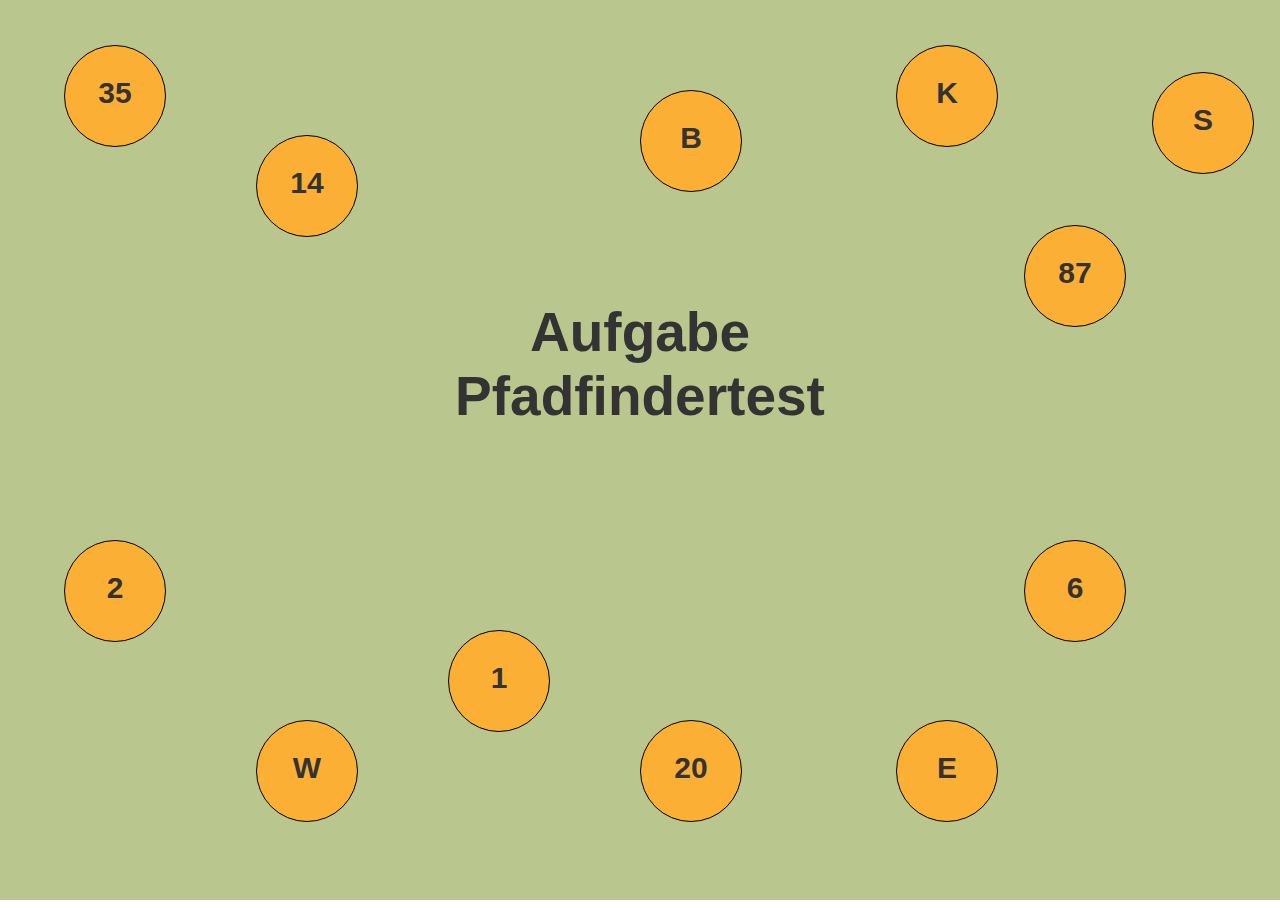
<file: index.html>
<!--
This is the start html page which will be presented when the app is started. 
This page should contain: 
* Authentification (login)
* Instructions
* Informations
-->
<!DOCTYPE html>
<html>
    <head>
       <title>NeuroCare Screening</title>

        <link rel="stylesheet" type="text/css" href="css/jquery.mobile-1.0b1.min.css"/>       
        <link rel="stylesheet" href="css/style.css" media="screen and (orientation: landscape)" type="text/css">  

        <script type="text/javascript" src="js/jquery-1.6.4.min.js"></script>
        <script type="text/javascript" src="js/jquery.mobile-1.0rc2.min.js"></script>
        <script type="text/javascript" src="js/jstorage.js"></script>
        <script type="text/javascript" src="js/jsfunctions.js"></script>
        


        <meta http-equiv="Content-Type" content="text/html; charset=UTF-8">
        <meta name="viewport" content="width=device-width, initial-scale=1.0, minimum-scale=1.0, maximum-scale=1.0" />
        <meta name="apple-mobile-web-app-capable" content="yes" />
        <meta name="apple-mobile-web-app-status-bar-style" content="black-translucent" />
        
        
        <!--flush the local storage-->
        <script>
            jQuery.jStorage.flush();

        </script>
        
         <!--scrip für passwortschutz-->
        <script>



            function pwschutz()
            {
                var username = prompt("Bitte geben Sie Ihre Testperson-ID ein", "");
                var password = prompt("Bitte geben Sie das Passwort ein:", "");

                login(username, password);
//                if (password !== "Screening" || username === null || username === "") {
//                    $.mobile.changePage('#forbiddenHint', {transition: "flip"});
//
//                }
//                else if (password === "Screening" && username !== null && username !== "") {
//                    jQuery.jStorage.set("UserName", username);
//                    $.mobile.changePage('#startpage', {transition: "flip"});
//
//
//                }
//                return;
            }


        </script>
        
        
          <script>
            
            function onForwardWithoutLogin(){
            
            window.location = "Trailmakingtest.html"
            
    }
            </script>
        
        
        
        
    </head>
    
    
    
<!--    <body onload="pwschutz();">-->

 <body onload="onForwardWithoutLogin();">
        
        <!--startpage for neurocare Trail making test-->
        <div data-role="page" id="start" data-dom-cache=true class="startPage" >


            <div data-role="content">

                



            </div>

            <!--script used to show start page for few seconds and the to switch to intro page-->
<!--            <script type="text/javascript">

                $(document).delegate('#start', 'pageshow', function() {

                    function showJustForWhile() {
                        setTimeout(function() {
                            window.location = "Trailmakingtest.html";
                        }, 2000);

                    }

                    showJustForWhile();

                });
            </script>-->


        </div>
        
        
        
        
        
        <!--forbidden page-->
        <div data-role="page" id="forbiddenHint" data-dom-cache=true class="introPage">

            <div data-role="content">
                <h1>Unberechtigter Zugang!</h1> 
                <br><br>
                <br><br>


                <p class="instructionText">Sie haben entweder das falsche Passwort oder eine bereits existierende ID eingegeben.<br> Bitte versuchen Sie es erneut.</p>
                <br>

                <br><br>
                <center> <a href="javascript:pwschutz()" data-role="button" data-inline="true" class="defaultButton" >Nochmal</a> </center>
            </div>
        </div>
        
        
         

        
        
        
        
    </body>
</html>
</file>
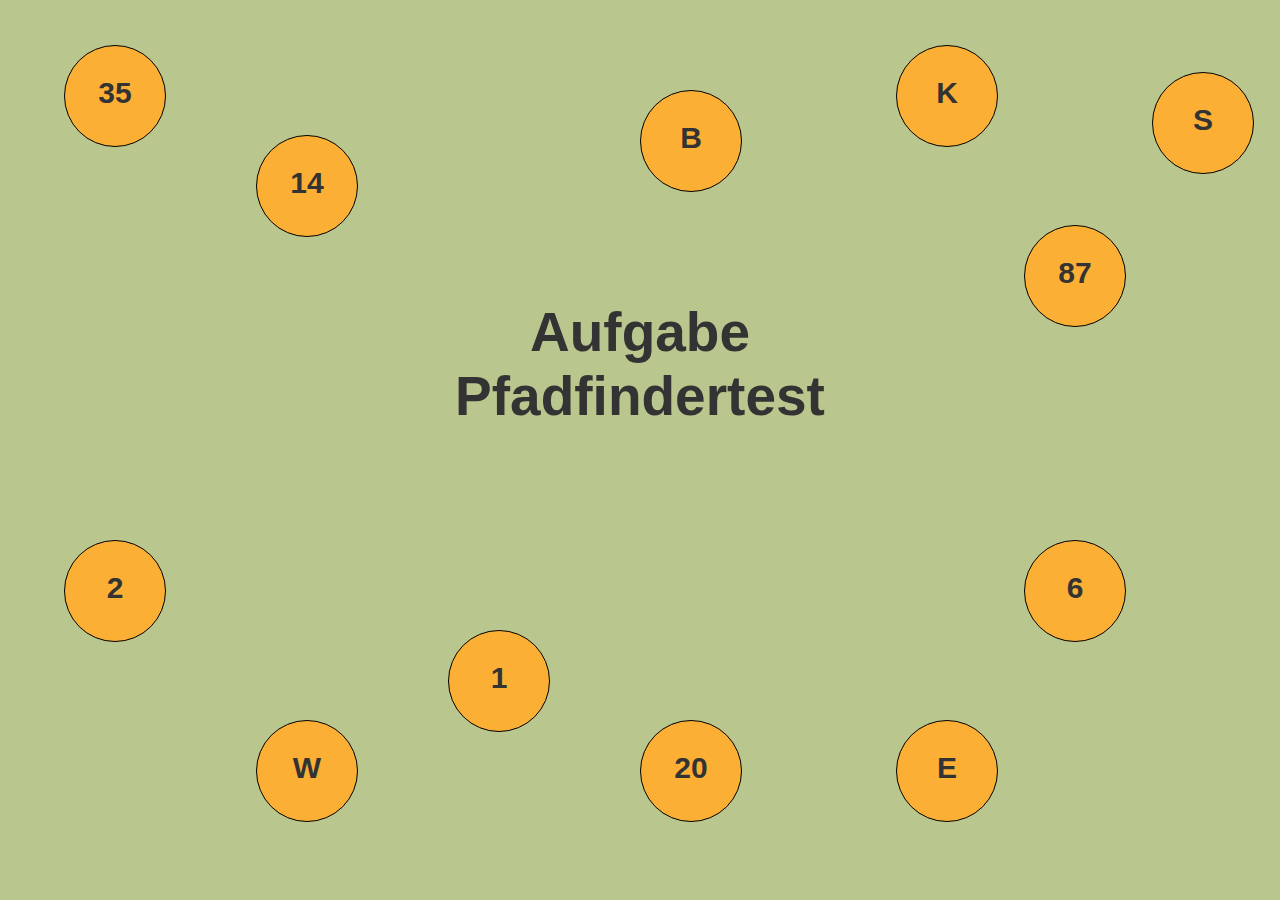
<file: Trailmakingtest.html>
<!--
To change this template, choose Tools | Templates
and open the template in the editor.
-->
<!DOCTYPE html>
<html>
    <head>
        <title>NeuroCare Screening</title>
        <link rel="stylesheet" type="text/css" href="css/jquery.mobile-1.0b1.min.css"/>
        <script type="text/javascript" src="js/jquery-1.6.4.min.js"></script>
        <script type="text/javascript" src="js/jquery.mobile-1.0rc2.min.js"></script>
        <link rel="stylesheet" href="css/style.css" media="screen and (orientation: landscape)" type="text/css">  
        <link rel="stylesheet" href="css/style_none.css" media="screen and (orientation: portrait)" type="text/css">     

        <script type="text/javascript" src="js/jsfunctions.js"></script>
        <script type="text/javascript" src="js/jstorage.js"></script>
        <meta http-equiv="Content-Type" content="text/html; charset=UTF-8">
        <meta name="viewport" content="width=device-width, initial-scale=1.0, minimum-scale=1.0, maximum-scale=1.0" />
        <meta name="apple-mobile-web-app-capable" content="yes" />
        <meta name="apple-mobile-web-app-status-bar-style" content="black-translucent" />




    </head>



    <body>





        <div data-role="page" id="test2Start" data-dom-cache=true class="introPage">

            <div data-role="content">

                <div class="testname">Aufgabe<br>Pfadfindertest<br>
                    <!--<a href="#intro2v1a" data-role="button" data-inline="true" class="defaultButton" >Zur Aufgabe</a>-->
                </div>

                <div class="kreis"   style="top: 5%;left: 5%" >
                    <p>35</p> 
                </div>
                <div class="kreis"   style="top: 15%;left: 20%" >
                    <p>14</p> 
                </div>
                <div class="kreis"   style="top: 10%;left: 50%" >
                    <p>B</p> 
                </div>          
                <div class="kreis"  style="top: 5%;left: 70%" >
                    <p>K</p> 
                </div>
                <div class="kreis"   style="top: 8%;left: 90%" >
                    <p>S</p> 
                </div>
                <div class="kreis"   style="top: 25%;left: 80%" >
                    <p>87</p> 
                </div>
                <div class="kreis"   style="top: 60%;left: 80%" >
                    <p>6</p> 
                </div>
                <div class="kreis"   style="top: 80%;left: 70%" >
                    <p>E</p> 
                </div>
                <div class="kreis"   style="top: 80%;left: 50%" >
                    <p>20</p> 
                </div>                
                <div class="kreis"   style="top: 70%;left: 35%" >
                    <p>1</p> 
                </div>
                <div class="kreis"   style="top: 80%;left: 20%" >
                    <p>W</p> 
                </div>
                <div class="kreis"   style="top: 60%;left: 5%" >
                    <p>2</p> 
                </div>

                <script type="text/javascript">
                    $(document).delegate('#test2Start', 'pageshow', function () {

                        function showJustForWhile() {
                            setTimeout(function () {
                                $.mobile.changePage('#intro2v1a', {transition: "flip"});
                            }, 3000);

                        }

                        // assign tap events instead of onclick in order to reduce interaction delay
//                $links = $("div[data-group*='tmt4']");  use .one() instead of .bind() to avoid double click
//                alert($links.length);
                        // first tmt
                        $("div[data-group*='tmt1']").bind("tap", function () {
                            selectNumber(this);
                        });
                        // second tmt
                        $("div[data-group*='tmt2']").bind("tap", function () {
                            selectNumberOrLetter(this);
                        });
                        // third tmt
                        $("div[data-group*='tmt3']").bind("tap", function () {
                            selectOnlyNumber(this);
                        });
                        // fourth tmt
                        $("div[data-group*='tmt4']").bind("tap", function () {
                            selectNumberOrLetterV4(this);
                        });

                        //test

                        //


                        showJustForWhile();

                    });

                </script>

            </div>

        </div>



        <div data-role="page" id="intro2v1a" data-dom-cache=true class="introPage" allowFullScreen>

            <div data-role="content">
                <h1 class="instructionText1" >Was ist Ihre Aufgabe?</h1> 

                <p class="instructionTextDescription">Gleich sehen Sie Ziffern von 1 bis 20 auf dem Bildschirm verteilt. 
                    Diese sollen Sie in aufsteigender Reihenfolge nacheinander antippen. Von der Zahl 1, zur 2, zur 3 usw. bis Sie das Ziel, die Zahl 20, erreichen. </br>

                </p>

                <center><div>
                        <image src="img/tmtDemo1.png"/>
                    </div>
                </center>
                <br>

                <p class="instructionTextDescription">Arbeiten Sie dabei <b>so schnell und</b> gleichzeitig <b>so fehlerfrei wie möglich!</b>
                    Zu Ihrer Orientierung: Das Feld, das sie zuletzt richtig angetippt haben, färbt sich grün, ein falsch getipptes rot – dann korrigieren Sie sich bitte. 

                </p>
                <br>

                <a href="#version1a" data-role="button" data-inline="true" class="defaultButton" onclick="switchToFullscreen();"
                   style="float: right;">Aufgabe starten</a> 
            </div>

        </div>

        <div data-role="page" id="version1a" data-dom-cache=true class="testPage">

            <div data-role="content">
                <!--<div id="timestamp" >.-.</div>-->
                <div class="starthint" >
                    <center> <p>Start</p> </center>
                </div>

                <div class="kreis" id="v11"  style="top: 8%;left: 82%" data-group="tmt1" >
                    <p>1</p> 
                </div>
                <div class="kreis" id="v12"  style="top: 55%;left: 75%" data-group="tmt1">
                    <p>2</p> 
                </div>
                <div class="kreis" id="v13" style="top: 80%;left: 42%" data-group="tmt1">
                    <p>3</p>
                </div>
                <div class="kreis" id="v14"  style="top: 50%;left: 10%" data-group="tmt1">
                    <p>4</p> 
                </div>
                <div class="kreis" id="v15"  style="top: 25%;left: 8%" data-group="tmt1">
                    <p>5</p> 
                </div>
                <div class="kreis" id="v16" style="top: 50%;left: 55%" data-group="tmt1">
                    <p>6</p> 
                </div>
                <div class="kreis" id="v17"  style="top: 73%;left: 85%" data-group="tmt1">
                    <p>7</p> 
                </div>
                <div class="kreis" id="v18"  style="top: 40%;left: 90%" data-group="tmt1">
                    <p>8</p> 
                </div>
                <div class="kreis" id="v19"  style="top: 3%;left: 70%" data-group="tmt1">
                    <p>9</p> 
                </div>
                <div class="kreis" id="v110"  style="top: 3%;left: 10%" data-group="tmt1">
                    <p>10</p> 
                </div>
                <div class="kreis" id="v111"  style="top: 20%;left: 25%" data-group="tmt1">
                    <p>11</p>
                </div>
                <div class="kreis" id="v112"  style="top: 80%;left: 20%" data-group="tmt1">
                    <p>12</p> 
                </div>
                <div class="kreis" id="v113"  style="top: 57%;left: 40%" data-group="tmt1">
                    <p>13</p> 
                </div>
                <div class="kreis" id="v114"  style="top: 18%;left: 55%" data-group="tmt1">
                    <p>14</p> 
                </div>
                <div class="kreis" id="v115"  style="top: 35%;left: 66%" data-group="tmt1">
                    <p>15</p> 
                </div>
                <div class="kreis" id="v116"  style="top: 82%;left: 75%" data-group="tmt1">
                    <p>16</p>
                </div>
                <div class="kreis" id="v117"  style="top: 60%;left: 27%" data-group="tmt1">
                    <p>17</p> 
                </div>
                <div class="kreis" id="v118"  style="top: 11%;left: 40%" data-group="tmt1">
                    <p>18</p> 
                </div>
                <div class="kreis" id="v119"  style="top: 30%;left: 45%" data-group="tmt1">
                    <p>19</p> 
                </div>               
                <div class="kreis" id="v120"  style="top: 67%;left: 1%" data-group="tmt1">
                    <p>20</p> 
                </div>
                <div id="endhint" >
                    <center> <p>Ziel</p> </center>
                </div>
            </div>

        </div>

        <!--test version 2 a-->
        <div data-role="page" id="intro2v2a" data-dom-cache=true class="introPage">

            <div data-role="content">
                <h1 class="instructionText1" >Ihre nächste Aufgabe...</h1> 

                <p class="instructionTextDescription">Gleich sehen Sie auf dem Bildschirm wieder Ziffern, aber diesmal auch Buchstaben. 
                    Tippen Sie die Zahlen und Buchstaben abwechselnd und in aufsteigender Reihenfolge bzw. entsprechend des Alphabets an. 
                    Von der Zahl 1, zum Buchstaben A, zur Zahl 2, zum Buchstaben B usw. bis Sie das Ziel erreichen.</p>

                <center> <div>
                        <image src="img/tmtDemo2.png"/>
                    </div>
                </center>


                <br>

                <p class="instructionTextDescription">Arbeiten Sie dabei <b>so schnell und</b> gleichzeitig <b>so fehlerfrei wie möglich!</b>
                    Zu Ihrer Orientierung: Das Feld, das sie zuletzt richtig angetippt haben, färbt sich grün, das vorletzte Feld wird blasser.
                    Ein falsch getipptes Feld färbt sich rot – dann korrigieren Sie sich bitte.</p>
                <br>

                <a href="#version2a" data-role="button" data-inline="true" class="defaultButton" style="float: right;">Aufgabe starten</a> 

            </div>

        </div>

        <div data-role="page" id="version2a" data-dom-cache=true class="testPage">


            <div data-role="content">
                <!--<div id="timestampV2" >.-.</div>-->
                <div class="starthintleft" >
                    <center><p> Start </p></center>
                </div>
                <!--buchstaben-->
                <div class="kreis" id="a" style="top: 27%;left: 40%"  data-group="tmt2">
                    <p>A</p> 
                </div>
                <div class="kreis" id="b" style="top: 45%;left: 85%"  data-group="tmt2">
                    <p>B</p> 
                </div>
                <div class="kreis" id="c" style="top: 18%;left: 60%"  data-group="tmt2">
                    <p>C</p>
                </div>
                <div class="kreis" id="d" style="top: 50%;left: 15%"  data-group="tmt2">
                    <p>D</p> 
                </div>
                <div class="kreis" id="e" style="top: 65%;left: 40%"  data-group="tmt2">
                    <p>E</p> 
                </div>
                <div class="kreis" id="f" style="top: 55%;left: 50%"  data-group="tmt2">
                    <p>F</p> 
                </div>
                <div class="kreis" id="g" style="top: 80%;left: 25%"  data-group="tmt2">
                    <p>G</p> 
                </div>
                <div class="kreis" id="h" style="top: 8%;left: 27%"  data-group="tmt2">
                    <p>H</p> 
                </div>
                <div class="kreis" id="i" style="top: 50%;left: 75%"  data-group="tmt2">
                    <p>I</p> 
                </div>
                <div class="kreis" id="j" style="top: 65%;left: 90%"  data-group="tmt2">
                    <p>J</p> 
                </div> 
                <!--zahlen-->
                <div class="kreis" id="v21" style="top: 12%;left: 14%"  data-group="tmt2">
                    <p>1</p> 
                </div>
                <div class="kreis" id="v22" style="top: 1%;left: 65%"  data-group="tmt2">
                    <p>2</p> 
                </div>
                <div class="kreis" id="v23" style="top: 12%;left: 80%" data-group="tmt2">
                    <p>3</p>
                </div>
                <div class="kreis" id="v24" style="top: 80%;left: 45%"  data-group="tmt2">
                    <p>4</p> 
                </div>
                <div class="kreis" id="v25" style="top: 70%;left: 5%"  data-group="tmt2">
                    <p>5</p> 
                </div>
                <div class="kreis" id="v26" style="top: 75%;left: 70%"  data-group="tmt2">
                    <p>6</p> 
                </div>
                <div class="kreis" id="v27" style="top: 30%;left: 20%"  data-group="tmt2">
                    <p>7</p> 
                </div>
                <div class="kreis" id="v28" style="top: 40%;left: 2%"  data-group="tmt2">
                    <p>8</p> 
                </div>
                <div class="kreis" id="v29" style="top: 42%;left: 63%"  data-group="tmt2">
                    <p>9</p> 
                </div>
                <div class="kreis" id="v210" style="top: 8%;left: 90%"  data-group="tmt2">
                    <p>10</p> 
                </div> 

                <div class="endhintright" >
                    <center> <p>Ziel</p> </center>
                </div>


            </div>

        </div> 

        <!--test version 3 a-->
        <div data-role="page" id="intro2v3a" data-dom-cache=true class="introPage">

            <div data-role="content">
                <h1 class="instructionText1" >Ihre nächste Aufgabe...</h1> 

                <p class="instructionTextDescription">Gleich sehen Sie Ziffern auf dem Bildschirm verteilt. 
                    Diese sollen Sie wieder in aufsteigender Reihenfolge nacheinander antippen.
                    Das Schwierige dabei: Es fehlen Zahlen dazwischen. Wählen Sie daher immer die nächst höhere Zahl aus.</p>

                <center><div>
                        <image src="img/tmtDemo3.png"/>
                    </div>
                </center>

                <br>

                <p class="instructionTextDescription">Arbeiten Sie dabei <b>so schnell und</b> gleichzeitig <b>so fehlerfrei wie möglich!</b>
                    Zu Ihrer Orientierung: Das Feld, das sie zuletzt richtig angetippt haben, färbt sich grün, ein falsch getipptes rot – dann korrigieren Sie sich bitte. 
                </p>
                <br>

                <a href="#version3a" data-role="button" data-inline="true" class="defaultButton" style="float: right;">Aufgabe starten</a> 


            </div>

        </div>

        <div data-role="page" id="version3a" data-dom-cache=true class="testPage">

            <div data-role="content">
                <!--<div id="timestampV3" >.-.</div>-->
                <div class="starthintleft" >
                    <center> <p>Start</p> </center>
                </div>

                <!--zahlen-->
                <div class="kreis" id="v36" style="top: 12%;left: 14%" data-group="tmt3">
                    <p>6</p> 
                </div>
                <div class="kreis" id="v315" style="top: 50%;left: 25%" data-group="tmt3">
                    <p>15</p> 
                </div>
                <div class="kreis" id="v318" style="top: 40%;left: 90%" data-group="tmt3">
                    <p>18</p>
                </div>
                <div class="kreis" id="v324" style="top: 15%;left: 45%" data-group="tmt3">
                    <p>24</p> 
                </div>
                <div class="kreis" id="v333" style="top: 80%;left: 20%" data-group="tmt3">
                    <p>33</p> 
                </div>
                <div class="kreis" id="v338" style="top: 45%;left: 4%" data-group="tmt3">
                    <p>38</p> 
                </div>
                <div class="kreis" id="v342" style="top: 13%;left: 82%" data-group="tmt3">
                    <p>42</p> 
                </div>
                <div class="kreis" id="v356" style="top: 65%;left: 70%" data-group="tmt3">
                    <p>56</p> 
                </div>
                <div class="kreis" id="v361" style="top: 60%;left: 58%" data-group="tmt3">
                    <p>61</p> 
                </div>
                <div class="kreis" id="v379" style="top: 8%;left: 65%" data-group="tmt3">
                    <p>79</p> 
                </div> 
                <div class="kreis" id="v387" style="top: 80%;left: 40%" data-group="tmt3">
                    <p>87</p> 
                </div>
                <div class="kreis" id="v395" style="top: 80%;left: 81%" data-group="tmt3">
                    <p>95</p> 
                </div>

                <div class="endhintright" >
                    <center> <p>Ziel</p> </center>
                </div>

            </div>


        </div>

        <!-- test version 4a-->
        <div data-role="page" id="intro2v4a" data-dom-cache=true class="introPage">

            <div data-role="content">
                <h1 class="instructionText1" >Ihre nächste Aufgabe...</h1> 

                <p class="instructionTextDescription">Gleich sehen Sie auf dem Bildschirm wieder Ziffern aber auch Buchstaben. 
                    Tippen Sie die Zahlen und Buchstaben abwechselnd und in aufsteigender Reihenfolge bzw. entsprechend des Alphabets an. 
                    Das Schwierige dabei: es fehlen Zahlen und Buchstaben dazwischen. 
                    Starten Sie mit der kleinsten Zahl, dann den vordersten Buchstaben im Alphabet,
                    dann die nächst höhere Zahl, dann den nächst höheren Buchstaben im Alphabet usw. bis Sie das Ziel erreichen.</p>

                <center>
                    <div>
                        <image src="img/tmtDemo4.png"/>
                    </div>
                </center>

                <br>

                <p class="instructionTextDescription">Arbeiten Sie dabei <b>so schnell und</b> gleichzeitig <b>so fehlerfrei wie möglich!</b>
                    Zu Ihrer Orientierung: Das Feld, das sie zuletzt richtig angetippt haben, färbt sich grün, das vorletzte Feld wird blasser.
                    Ein falsch getipptes Feld färbt sich rot – dann korrigieren Sie sich bitte. 
                </p>
                <br>

                <a href="#version4a" data-role="button" data-inline="true" class="defaultButton" style="float: right;">Aufgabe starten</a> 

            </div>

        </div>

        <div data-role="page" id="version4a" data-dom-cache=true class="testPage">

            <div data-role="content">
                <!--<div id="timestampV4" >.-.</div>-->
                <div class="starthint" >
                    <center> <p>Start</p> </center>
                </div>

                <!--zahlen-->
                <div class="kreis" id="v44" style="top: 8%;left: 80%" data-group="tmt4">
                    <p>4</p> 
                </div>
                <div class="kreis" id="v410" style="top: 80%;left: 60%" data-group="tmt4">
                    <p>10</p> 
                </div>
                <div class="kreis" id="v427" style="top: 20%;left: 70%" data-group="tmt4">
                    <p>27</p>
                </div>
                <div class="kreis" id="v449" style="top: 10%;left: 8%" data-group="tmt4">
                    <p>49</p> 
                </div>
                <div class="kreis" id="v462" style="top: 60%;left: 30%" data-group="tmt4">
                    <p>62</p> 
                </div>
                <div class="kreis" id="v483" style="top: 40%;left: 85%" data-group="tmt4">
                    <p>83</p> 
                </div>
                <!--buchstaben-->
                <div class="kreis" id="v4e" style="top: 7%;left: 50%" data-group="tmt4">
                    <p>E</p> 
                </div>
                <div class="kreis" id="v4h" style="top: 20%;left: 25%" data-group="tmt4">
                    <p>H</p> 
                </div>
                <div class="kreis" id="v4l" style="top: 55%;left: 10%" data-group="tmt4">
                    <p>L</p> 
                </div>
                <div class="kreis" id="v4p" style="top: 82%;left: 25%" data-group="tmt4">
                    <p>P</p> 
                </div> 
                <div class="kreis" id="v4t" style="top: 55%;left: 70%" data-group="tmt4">
                    <p>T</p> 
                </div>
                <div class="kreis" id="v4u" style="top: 82%;left: 79%" data-group="tmt4">
                    <p>U</p> 
                </div>

                <div class="endhintright" >
                    <center> <p>Ziel</p> </center>
                </div>

            </div>


        </div>

        <!--transition page to the next task (mosaik test)-->
        <div data-role="page" id="TrailmakingtestTransit1" data-dom-cache=true class="testPage">


            <div data-role="content">
                <h1 id="repeatitionHint" class="transitionPageText" >Diese Aufgabe haben Sie geschafft!</h1> 

                <br>
                <br>
                <a data-role="button" data-inline="true" class="defaultButton" onclick="sendResults();"
                   style="float: right;position: absolute;top: 70%;left: 70%">Abschicken</a> 
            </div>
        </div> 

    </body>
</html>
</file>
<file: css/style.css>
/*
To change this license header, choose License Headers in Project Properties.
To change this template file, choose Tools | Templates
and open the template in the editor.
*/
/* 
    Created on : 29.07.2015, 21:50:36
    Author     : karim
*/




@media only screen and (orientation: landscape){
    /*nur wenn das tablet auf landscape gerichtet ist*/  

    .inputSize{
        width: 100px;
        height: 20px;
    }

    .resultTextStyle{
        text-shadow: none;
        text-align: justify;
       
    }
    
    .introPage{
        background: #b9c68d;
    }
    
    .whitePage{
        background-image: url('images/bg/bg-white.png');
        background-color: transparent;
        background-size: 100%;
        width: 100%;
        height: 100%;
        height: auto;
        min-height:100%;
    }

    .testPage{
        background: #5092f4;
    }

    .zahlFragment{
        width: 70px;
        height: 100px;
        border: 2px solid;
        display: inline-block;
        background-color: yellow;
        text-align: center;
        vertical-align: middle;
        font-size: 70px;
        padding-left: 5px;
        padding-right: 5px;
        padding-top: 10px;
        padding-bottom: 5px;
        margin-left: 20px;
    }

    .secondWord{
        text-shadow: none;
        text-align: center;
        background: #b9c68d;
        height: 60px;
        width: 100px;
        border:solid 2px black;      
        text-shadow: none;
        overflow: hidden;
    }

    .zahlItem{

        font-size: 180px;
        vertical-align: middle;
        text-align: center;
        top:50%;
        left:50%;
        text-shadow: none;    
        color:white;
    }

    .kreisItem{
        display: inline-block;
        margin-left: 25px;
        list-style: none;
        text-shadow: none;
        text-align: center;
    }

    .instructionText{
        text-shadow: none;
        text-align: center;
        font-family: serif;
        font-size: 40px;
        margin-left: 20px;
        margin-right: 20px;
    }
    .defaultButton{
        height: 60px;
        width: 270px;
        font-size: x-large;
        background: orange;
        text-shadow: none;
    }
    
    h1{
        text-align: center;
        color: white;
    }

    .underline{
        /*text-decoration: underline;*/
        color: black;
        text-shadow: none;
        font-family: sans-serif;
        font-size: 30px;
        
    }

    .hint{
        font-weight: bold;
        color: black;
        text-decoration: none;
        text-shadow: none;
    }
    .bigview {
        display: inline;
        font-size: 110px;
        vertical-align: middle;
        margin-top: 70px;
    }

    .wordstable {
        border:black;
        border-spacing: 30px;
        width: 1000px;
        height: 100px;
        font-family: serif;
        font-size: 40px; 
        background: transparent;
        font-family: serif;
        table-layout: fixed;
    }

    .wordstable tr:hover{
        cursor: pointer;
    }


    .firstword {
        font-size: 40px;
        font-weight: bold;
        background: #b9c68d;
        font-family: serif;
        text-align: center;
        width: 300px;
        height: 60px;
        line-height: 60px;
        vertical-align: middle;
        text-shadow: none;
        border: solid 2px black;
    }

    .listitem {
        font-size: 25px;
        text-decoration: none;
    }

    .kreis{
        background-color: #fcaf35;
        position: absolute;
        width: 100px;
        height: 100px;
        border: 1px solid black;
        text-align: center;
        border-radius: 50%;
        display: table;
        font-size: 30px;
        font-weight: bold;
        vertical-align: middle;
        text-shadow: none;

    }


    .smallKreis2{
        width: 80px;
        height: 80px;
        border: 1px solid black;    
        border-radius: 50%;
        text-align: center;
        font-size: 20px;
        font-weight: bold;
        vertical-align: middle;
        margin-top: 20px;
        margin-bottom: 20px;
        line-height: 140px;
        margin-left: 70px;
    }
    .smallKreis{

        /*position: absolute;*/
        width: 80px;
        height: 80px;
        /*    top: 5px;
            left: 50%;*/
        border: 1px solid black;

        border-radius: 50%;
        text-align: center;
        font-size: 20px;
        font-weight: bold;
        vertical-align: middle;
        margin-top: 20px;
        margin-bottom: 20px;
        line-height: 15px;
    }

    p {
        vertical-align: middle;
        font-size: 30px;
        font-style: normal;
        font-weight: bold;
    }
    .starthint {
        background-color: transparent;
        position: absolute;
        width: 100px;
        height: 60px;
        top: 10%;
        left: 91%;
        text-align: center;
        vertical-align: middle;
        line-height: 10px;
        font-size: 40px;
        text-shadow: none;
    }
    .starthintleft{
        top: 13%;
        left: 5%;
        background-color: transparent;
        width: 100px;
        height: 60px;
        line-height: 10px;
        position: absolute;
        text-shadow: none;
        font-size: 40px;
    }

    .endhintright{
        background-color: transparent;
        position: absolute;
        width: 100px;
        height: 60px;
        top: 83%;
        left: 90%;
        line-height: 10px;
        text-shadow: none;
        font-size: 40px;
    }
    #endhint{
        background-color: transparent;
        position: absolute;
        width: 100px;
        height: 60px;
        top: 80%;
        left: 5%;
        text-align: center;
        line-height: 10px;
        text-shadow: none;
        font-size: 40px;
    }

    #timestamp{
        font-size: 30px;
        font-weight: bold;
    }

    #timestampV2{
        font-size: 30px;
        font-weight: bold;

    }

    #timestampV3{
        font-size: 30px;
        font-weight: bold;
    }

    #timestampV4{
        font-size: 30px;
        font-weight: bold;
    }

    .wholeImage{
        vertical-align: top;
        position:absolute;
        left:30px;
        width:300px;
        float: left;
    }

    .divTable{
        position:fixed;
        top:0px;
        right:0px;
        display:  table;
        width:auto;

        border-spacing:5px;
    }

    .divRow{
        display:table-row;
        width:auto;
    }

    .divCell{
        float:left;/*fix for  buggy browsers*/
        display:table-column;
        width:200px;
    }

    .imageTile{
        display: table-cell;
        table-layout: fixed;
        /*border-spacing: 5px;*/
        margin-top: 5px;
        /*margin-right: 5px;*/
        /*margin-left: 5px;*/
    }

    .targetTable1{
        /*border: 3px solid black;*/
        width: 343px;
        height: 204px;
    }

    .targetRow1{
        /*border: 3px solid black;*/
        width: 343px;
        height: 210px;
    }
    .targetCell1{
        border: 3px solid black;
        width: 171px;
        height: 210px; 
    }


    .targetTable2{
        /*border: 3px solid black;*/
        width: 343px;
        height: 343px;
    }

    .targetRow2{
        /*border: 3px solid black;*/
        width: 343px;
        height: 106px;
    }
    .targetCell2{
        border: 3px solid black;
        width: 171px;
        height: 106px; 
    }

    .targetTable3{
        /*border: 3px solid black;*/
        width: 519px;
        height: 140px;
    }

    .targetRow3{
        /*border: 3px solid black;*/
        width: 519px;
        height: 70px;
    }
    .targetCell3{
        border: 3px solid black;
        width: 173px;
        height: 70px; 
    }

    .targetTable4{
        /*border: 3px solid black;*/
        width: 342px;
        height: 324px;
    }

    .targetRow4{
        /*border: 3px solid black;*/
        width: 342px;
        height: 108px;
    }
    .targetCell4{
        border: 3px solid black;
        width: 114px;
        height: 108px; 
    }

    .targetTable5{
        /*border: 3px solid black;*/
        width: 780px;
        height: 324px;
    }

    .targetRow5{
        /*border: 3px solid black;*/
        width: 780px;
        height: 81px;
    }
    .targetCell5{
        border: 3px solid black;
        width: 156px;
        height: 81px; 
    }

    .targetTable6{
        /*border: 3px solid black;*/
        width: 468px;
        height: 428px;
    }

    .targetRow6{
        /*border: 3px solid black;*/
        width: 468px;
        height: 107px;
    }
    .targetCell6{
        border: 3px solid black;
        width: 117px;
        height: 107px; 
    }

    .targetTable7{
        /*border: 3px solid black;*/
        width: 725px;
        height: 344px;
    }

    .targetRow7{
        /*border: 3px solid black;*/
        width: 725px;
        height: 86px;
    }
    .targetCell7{
        border: 3px solid black;
        width: 145px;
        height: 86px; 
    }

    .tableWithSplits1{
        position:absolute;
        top: 5px;
        left: 30%;
    }

    .tableWithSplitsDemo{
        position:absolute;
        left: 50%;
        top: 20%;
    }

    .cellToFill1{
        width: 270px;
        height: 300px;
        border: 1px solid black;

    }

    .tableToFill1{
        width: 540px;
        height: 300px;
        position: absolute;
        left: 1px;
        bottom: 10px;
    }

    .tableToFillDemo{
        border: black;
        width: 343px;
        height: 204px;
        position: absolute;
        top: 45%;      
    }

    .tableWithSplits2{
        position:absolute;
        top: 5px;
        left: 30%;
    }
    .tableToFill2{
        width: 540px;
        height: 300px;
        position: absolute;
        left: 10px;
        bottom: 10px;
        
        
    }
    .cellToFill2{
        width: 270px;
        height: 150px;
        border: 1px solid black;

    }
    .tableWithSplits3{
        position:absolute;
        top: 5px;
        left: 30%;
    }
    .tableToFill3{
        width: 540px;
        height: 300px;
        position: absolute;
        left: 10px;
        bottom: 10px;
    }
    .cellToFill3{
       width: 180px;
       height: 150px;
        border: 1px solid black;

    }
    .tableWithSplits4{
        position:absolute;
        top: 5px;
        left: 30%;
    }
    .tableToFill4{
        width: 540px;
        height: 300px;
        position: absolute;
        left: 10px;
        bottom: 10px;
    }
    .cellToFill4{
        width: 180px;
        height: 100px;
        border: 1px solid black;

    }
    .tableWithSplits5{
         position:absolute;
        top: 5px;
        left: 30%;
    }
    .tableToFill5{
        width: 540px;
        height: 300px;
        position: absolute;
        left: 10px;
        bottom: 10px;
    }
    .cellToFill5{
       width: 135px;
       height: 100px;
        border: 1px solid black;

    }
    .tableWithSplits6{
        position:absolute;
        top: 5px;
        left: 30%;
    }
    .tableToFill6{
        width: 540px;
        height: 300px;
        position: absolute;
        left: 10px;
        bottom: 10px;
    }
    .cellToFill6{
       width: 135px;
       height: 75px;
        border: 1px solid black;      
    }
    .tableWithSplits7{
        position:absolute;
        top: 5px;
        left: 30%;
    }
    .tableToFill7{
        width: 540px;
        height: 300px;
        position: absolute;
        left: 10px;
        bottom: 10px;
    }
    .cellToFill7{
       width: 108px;
       height: 75px;
        border: 1px solid black;       
    }

    .numbersarrayLenght{
        text-shadow: none;
        font-size: 40px;
        position: absolute;
        top: 70%;
        left: 70%;
        border: white solid 1px;
    }

    .testname{
        width: 500px;
        height: 300px;
        background-color: transparent;
        position: absolute;
        top:0;
        bottom: 0;
        left: 0;
        right: 0;
        margin: auto;
        font-size: 55px;
        font-weight: bold;
        text-align: center;
        text-shadow: none;
    }

    .wordpairexample{
/*        width: 500px;
        height: 200px;*/
        background-color: transparent;
        position: absolute;
        font-size:30px; 
        text-shadow: none;
    }

    .instructionText1{
        font-size: 25px;
        color: black;
        text-shadow: none;
        text-align: left;
        font-weight: bold;       
    }
    
     .instructionText2{
        font-size: 25px;
        color: black;
        text-shadow: none;
        text-align: center;
        font-weight: bold;       
    }

    .instructionTextDescription{
        font-size: 20px;
        color: black;
        text-shadow: none;
        text-align: justify;
        font-weight: normal;       
    }
    
    .divWithRoundedCorners{
        margin-left: auto;
        margin-right: auto;
        background: lightblue;
        border-radius: 10px;
        width: 90%;
    }
    
    .instructionTextDescriptionBold{
        font-size: 40px;
        color: black;
        text-shadow: none;
        text-align: justify;
        font-weight: bold;
        
    }

    .wordrectangle{
        width: 160px;
        height: 50px;
        background: #b9c68d;
        border-radius: 1px;
        border:solid 2px black ;
        text-shadow: none;
        font-size: 20px;
        font-weight: bold;
        text-align: center;
        line-height: 50px;
        
        
        
        
/*        text-shadow: none;
        text-align: center;
        background: #b9c68d;
        height: 60px;
        width: 100px;
        border:solid 2px black;      
        text-shadow: none;
        overflow: hidden;*/
    }

    .transitionPageText{
        font-size: 45px;
        color: black;
        text-shadow: none;
        position: absolute;
        top: 30%;
        left: 5%;
    }


    .taskTitle{
        font-size: 40px;
        text-shadow: none;
        color: black;
    }

    .questionMark{
        font-size: 60px;
        font-weight: bolder;
        display: inline
    }

    .countdown{
        text-align: center;
        width: 600px;
        display: block;
        margin-left: auto;
        margin-right: auto;
        background-color: transparent;

    }

    .countdownText{
        font-size: 50px;
        text-shadow: none;
    }

    .alertText{
        font-size: 30px;
        text-shadow: none;   
        color: red;
        border: red solid 1px;
        display: none;
    }

    div.centre
    {
        text-align: left;
        width: 200px;
        display: block;
        margin-left: auto;
        margin-right: auto;
        background-color: transparent;
    }


    div.originalImage1 {
        position: absolute;
        bottom: 10px;
        right: 1px;
        
    }
    
    



    .imageTileStyle{
     
    }
    
    .imagetileAppearance{
        display: block;
    }




}



root { 
    display: block;
}
</file>
<file: css/style_none.css>
/* 
    Document   : style_none
    Created on : 20.12.2013, 13:27:09
    Author     : karim
    Description:
        Purpose of the stylesheet follows.
*/

* { 
    display: none;
}
</file>
